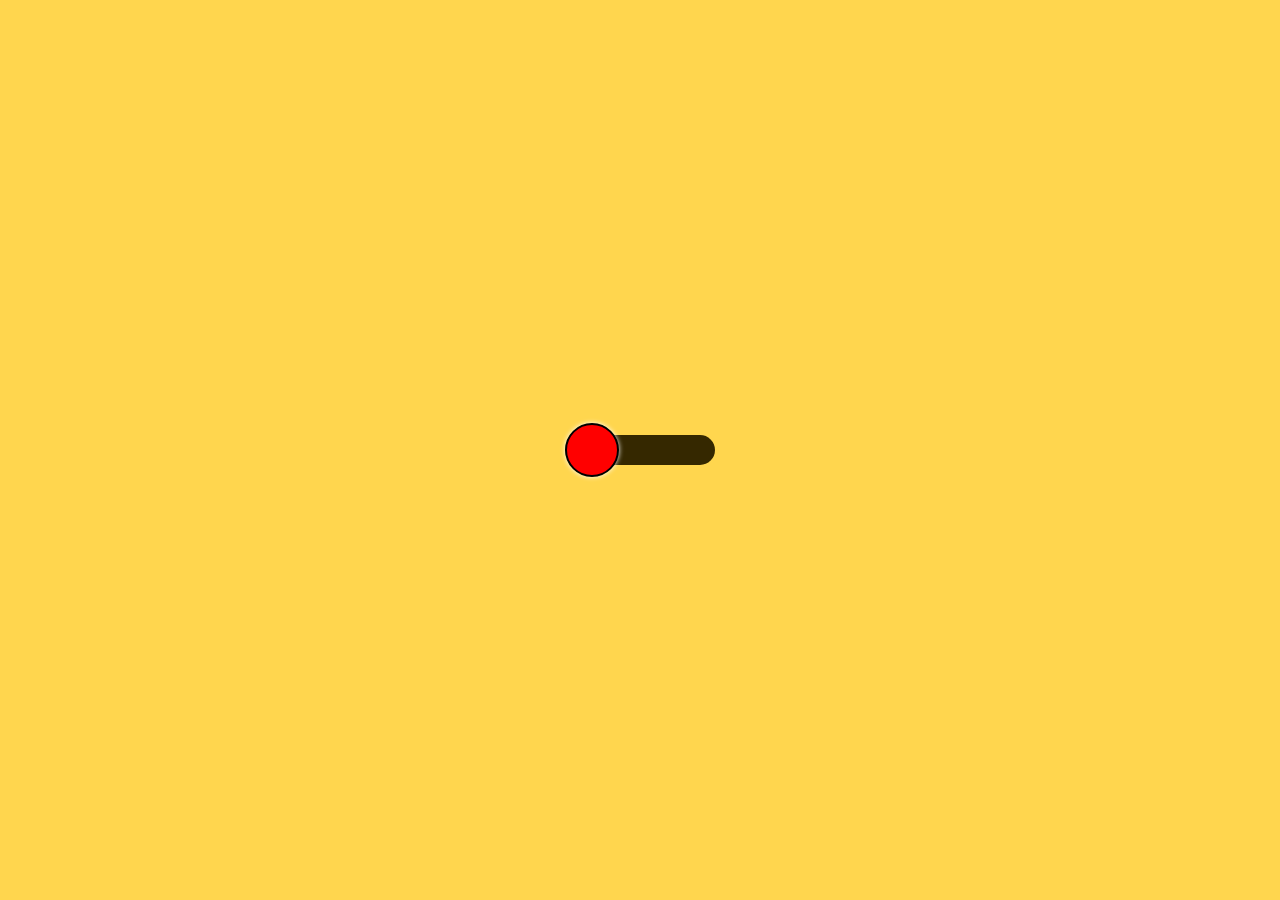
<file: 01-Toggle switch/index.html>
<!DOCTYPE html>
<html lang="fr">

<head>
  <meta charset="UTF-8">
  <meta http-equiv="X-UA-Compatible" content="IE=edge">
  <meta name="viewport" content="width=device-width, initial-scale=1.0">
  <link rel="stylesheet" href="style.css">
  <title>CSS - Toogle switch</title>
</head>

<body>



    <div class="box">
      <input type="checkbox" name="check" id="check">
      <label for="check"></label>
    </div>

</body>

</html>
</file>
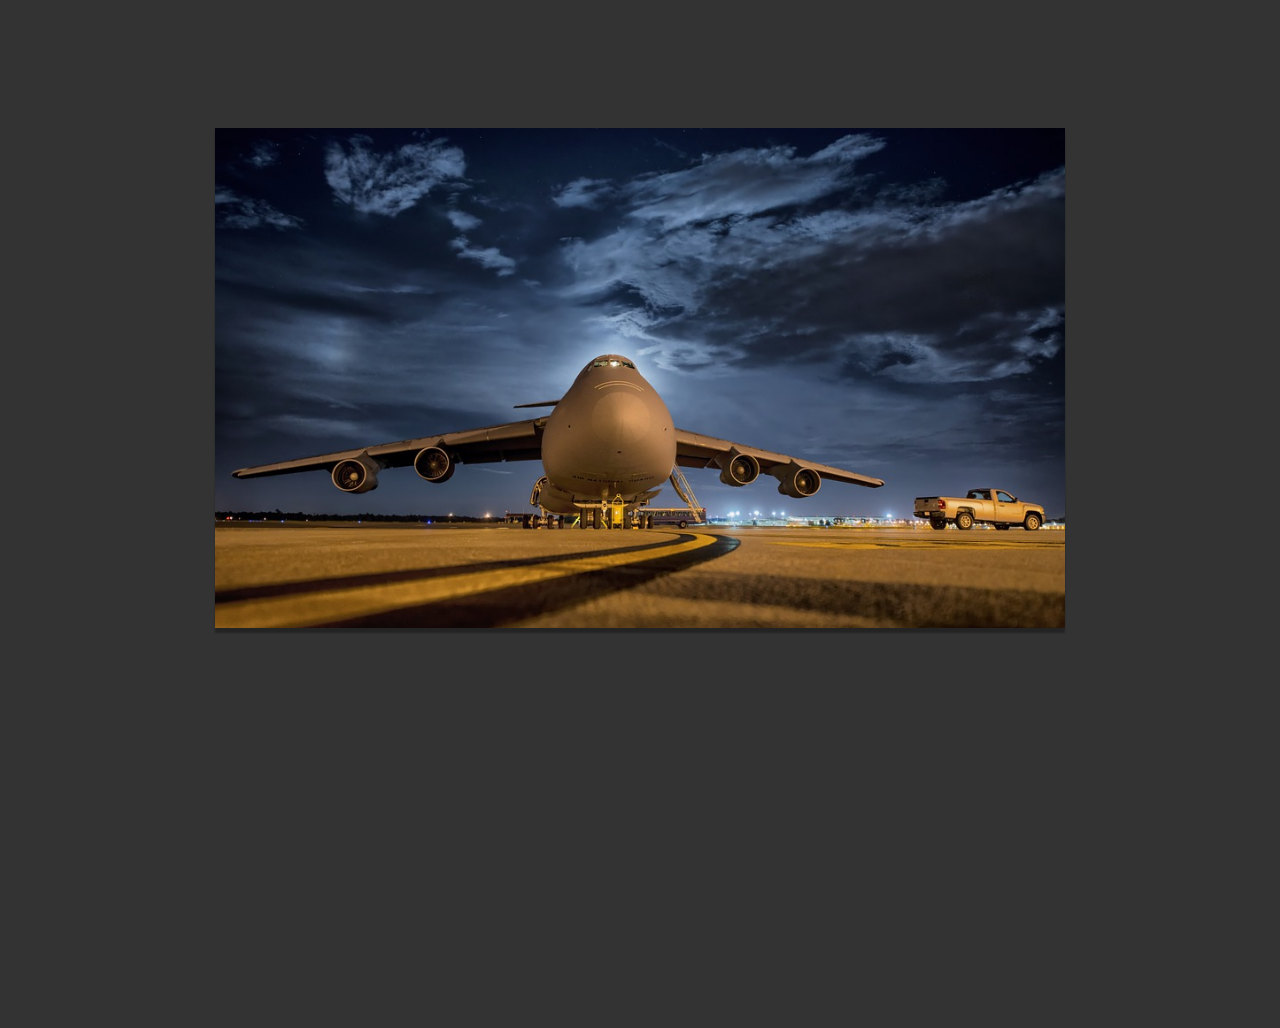
<file: 02-Carousel/index.html>
<!DOCTYPE html>
<html lang="en">
<head>
    <meta charset="UTF-8">
    <meta http-equiv="X-UA-Compatible" content="IE=edge">
    <meta name="viewport" content="width=device-width, initial-scale=1.0">
    <title>Carroussel</title>
    <link rel="stylesheet" href="style.css">
</head>
<body>


    <div class="box">
        <img class="img1" src="img/img1.jpg" alt="">
        <img class="img2" src="img/img2.jpg" alt="">
        <img class="img3" src="img/img3.jpg" alt="">
        <img class="img4" src="img/img4.jpg" alt="">
    </div>
    

    
</body>
</html>
</file>
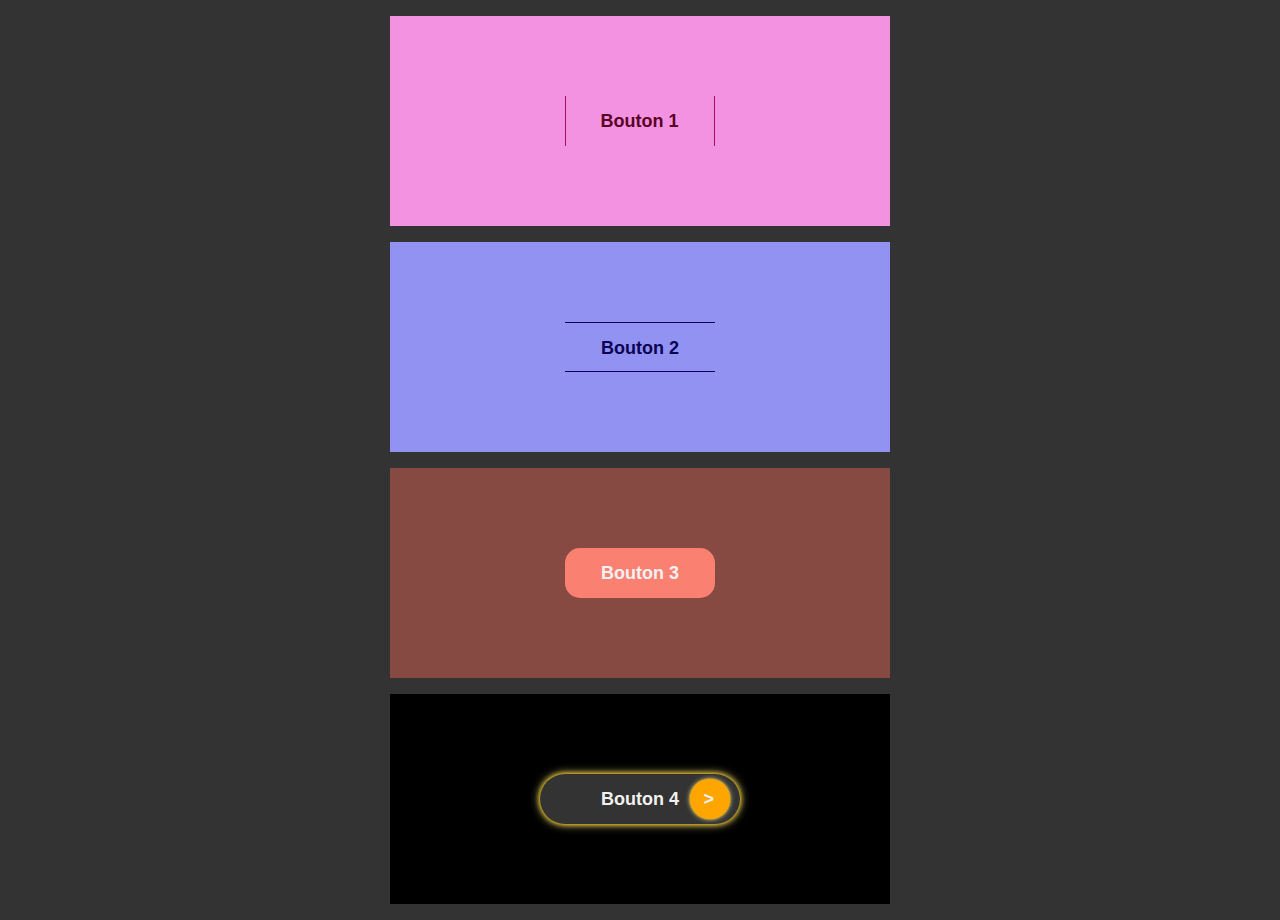
<file: 02.Boutons/index.html>
<!DOCTYPE html>
<html lang="en">
<head>

  <meta charset="UTF-8">
  <meta http-equiv="X-UA-Compatible" content="IE=edge">
  <meta name="viewport" content="width=device-width, initial-scale=1.0">
  <link rel="stylesheet" href="style.css">
  <link href="https://maxcdn.bootstrapcdn.com/font-awesome/4.7.0/css/font-awesome.min.css" rel="stylesheet">
  <title>HTML</title>
</head>


<body>

  <!-- Bouton 1 -->
  <div class="container-btns">
    <button class="btn btn1"></button>
  </div>
  
  <!-- Bouton 2 -->
  <div class="container-btns">
    <button class="btn btn2"></button>
  </div>
  
  <!-- Bouton 3 -->
  <div class="container-btns">
    <button class="btn btn3">Bouton 3</button>
  </div>
  
  <!-- Bouton 4 -->
  <div class="container-btns">
    <button class="btn btn-4">
      <p>Bouton 4</p> <span>></span>
    </button>
  </div>
  </div>



</div>



  
</body>
</html>
</file>
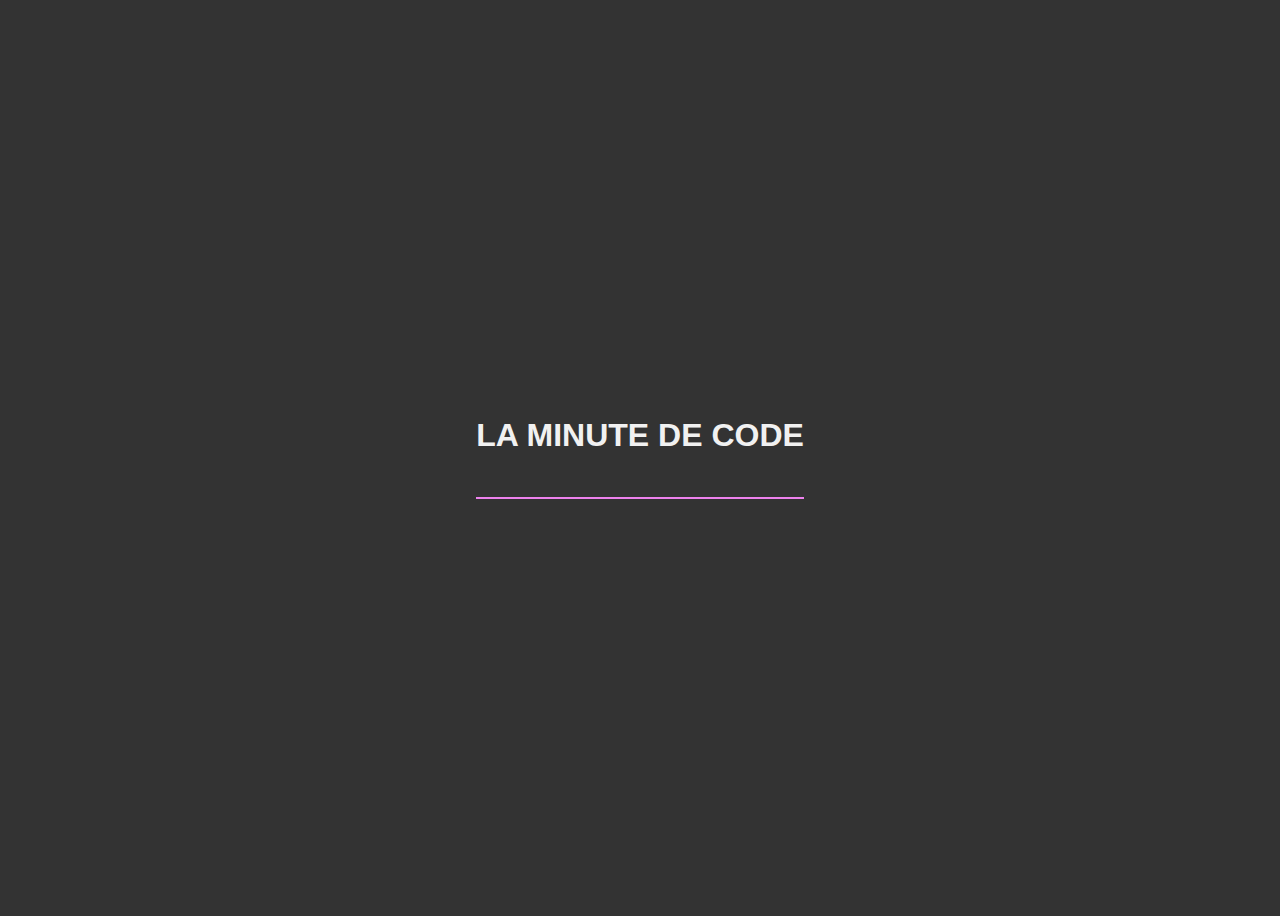
<file: 06-Animation text/index.html>
<!DOCTYPE html>
<html lang="fr">

<head>
  <meta charset="UTF-8">
  <meta http-equiv="X-UA-Compatible" content="IE=edge">
  <meta name="viewport" content="width=device-width, initial-scale=1.0">
  <link rel="stylesheet" href="https://stackpath.bootstrapcdn.com/font-awesome/4.7.0/css/font-awesome.min.css">
  <link rel="stylesheet" href="style.css">
  <title>Textes animés</title>
</head>

<body>
 

    <h1>La minute de code
      <span>UI design</span>
      <span>UX design</span>
      <span>Front-end</span>
      <span>Back-end</span>
    
    </h1>

</body>

</html>
</file>
<file: 01-Toggle switch/style.css>
* {
  box-sizing: border-box;
  margin: 0;
  padding: 0;
}

body {
  height: 100vh;
  display: flex;
  justify-content: center;
  align-items: center;
  background: #ffd64e;
}

/*  ------------------------------------- Checkbox ------------------------------------- */

.box label {
  display: block;
  width: 150px;
  height: 30px;
  background: rgb(53, 40, 0);
  cursor: pointer;
  position: relative;
  border-radius: 15px
}

.box label::after {
  content: "";
  display: block;
  width: 50px;
  height: 50px;
  border-radius: 50%;
  background: rgb(255, 0, 0);
  position: absolute;
  top: 50%;
  left: 0;
  transform: translateY(-50%);
  border: 2px solid rgb(0, 0, 0);
  box-shadow: 0 0 5px rgb(255, 255, 255);
  transition: left 0.2s ease-in-out;
}

input:checked~label {
  background: rgb(75, 75, 75);
}

input:checked~label:after {
  background: rgb(51, 253, 0);
  border: 2px solid rgb(8, 8, 8);
  left: 100px;
}

.box input {
  display: none;
}
</file>
<file: 02-Carousel/style.css>
*, ::before, ::after {
    box-sizing: border-box;
    margin: 0;
    padding: 0;
}

body {
    font-family: Arial, Helvetica, sans-serif;
    padding: 0;
    height: 100vh;
    margin: 0;
    background: #333;
}


.box {
    width: 80%;
    max-width: 850px;
    height: 500px;
    margin: 10% auto;
    box-shadow: 0 5px 2px 0px rgb(0, 0, 0,0.3);
    position: relative;
    overflow: hidden;
}
img {
    width:100%;
    max-width: 850px;
    height: 100%;
    object-fit: cover;
}



.img1 {
    animation-name: image1;
    animation-duration: 10s;
    position: absolute;
    animation-iteration-count: infinite;
}

.img2 {
    animation-name: image2;
    animation-duration: 10s;
    position: absolute;
    animation-iteration-count: infinite;
}
.img3 {
    animation-name: image3;
    animation-duration: 10s;
    position: absolute;
    animation-iteration-count: infinite;
}
.img4 {
    animation-name: image4;
    animation-duration: 10s;
    position: absolute;
    animation-iteration-count: infinite;
    
}

@keyframes image1 {
0% {opacity: 1;}
25% {opacity: 0;}
50%{opacity: 0;}
75%{opacity: 0;}
100%{opacity: 1;}
    }
@keyframes image2 {
0% {opacity: 0;}
25% {opacity: 1;}
50%{opacity: 0;}
75%{opacity: 0;}
100%{opacity: 0;}
    }
@keyframes image3 {
0% {opacity: 0;}
25% {opacity: 0;}
50%{opacity: 1;}
75%{opacity: 0;}
100%{opacity: 0;}
    }
@keyframes image4 {
0% {opacity: 0;}
25% {opacity: 0;}
50%{opacity: 0;}
75%{opacity: 1;}
100%{opacity: 0;}
    }
</file>
<file: 02.Boutons/style.css>
/* #################################### Global */

*,
::before,
::after {
  box-sizing: border-box;
  margin: 0;
  padding: 0;
}

body {
  font-family: Arial, Helvetica, sans-serif;
  background: #333;
}

.container-btns {
  max-width: 500px;
  width: 100%;
  height: auto;
  padding: 5rem;
  margin: 1rem auto;
  display: flex;
  justify-content: center;
  align-items: center;
}

.container-btns:nth-child(1) {
  background: rgb(242, 146, 224);
}

.container-btns:nth-child(2) {
  background: rgb(146, 146, 242);
}

.container-btns:nth-child(3) {
  background: rgb(134, 74, 66);
}

.container-btns:nth-child(4) {
  background: #000;
}


.btn {
  width: 150px;
  height: 50px;
  outline: none;
  border: none;
  font-weight: 700;
  font-size: 18px;
  color: #f1f1f1;
  cursor: pointer;
}




/* #################################### Bouton 1 */

.btn1 {
  background: none;
  position: relative;
  overflow: hidden;
  z-index: 2;
}

.btn1::before {
  content: "Bouton 1";
  display: block;
  width: 100%;
  height: 100%;
  background: rgb(169, 12, 93);
  position: absolute;
  line-height: 50px;
  top: 0;
  left: -149px;
  border-right: 1px solid rgb(169, 12, 93);
  z-index: 1;
}

.btn1::after {
  content: "Bouton 1";
  display: block;
  width: 100%;
  height: 100%;
  color: rgb(91, 2, 38);
  position: absolute;
  line-height: 50px;
  text-align: center;
  border-right: 1px solid rgb(169, 12, 93);
  top: 0;
  right: 0;
  z-index: -1;
}

.btn1:hover.btn1::before {
  animation: btn1-before 0.3s ease-in-out forwards 0.3s;
}

@keyframes btn1-before {
  from {
    left: -150px;
  }

  to {
    left: 0px;
  }
}

.btn1:hover.btn1::after {
  animation: btn1-after 0.3s alternate ease-in-out forwards;
}

@keyframes btn1-after {
  from {
    right: 0px;
  }

  to {
    right: 250px;
  }
}




/* #################################### Bouton 2 */
.btn2 {
  background: none;
  position: relative;
  overflow: hidden;
  z-index: 2;
}

.btn2::before {
  content: "Bouton 2";
  display: block;
  width: 100%;
  height: 100%;
  border-top: 1px solid rgb(13, 3, 84);
  color: rgb(91, 74, 219);
  position: absolute;
  line-height: 50px;
  top: 49px;
  border-bottom: 1px solid rgb(91, 74, 219);
  z-index: 1;
}

.btn2::after {
  content: "Bouton 2";
  display: block;
  width: 100%;
  height: 100%;
  color: rgb(13, 3, 84);
  position: absolute;
  line-height: 50px;
  text-align: center;
  border-top: 1px solid rgb(13, 3, 84);
  top: 0;
  right: 0;
  z-index: -1;
}

.btn2:hover.btn2::before {
  animation: btn2-before 0.3s ease-in-out forwards 0.3s;
}

@keyframes btn2-before {
  from {
    border-top: 1px solid rgb(13, 3, 84);
    top: 50px;
  }

  to {
    border-top: 1px solid rgb(91, 74, 219);
    top: 0px;
  }
}

.btn2:hover.btn2::after {
  animation: btn2-after 0.3s alternate ease-in-out forwards;
}

@keyframes btn2-after {
  from {
    Top: 0px;
  }

  to {
    top: 50px;
  }
}



/* #################################### Bouton 3 */

.btn3 {
  border-radius: 15px;
  background: salmon;
  position: relative;
  overflow: hidden;
}


.btn3::after {
  content: "";
  display: block;
  width: 100%;
  height: 7px;
  position: absolute;
  top: 1rem;
  left: 150px;
  background: rgb(255, 255, 255, 0.2);
  transform: rotate(130deg);
}

.btn3::before {
  content: "";
  display: block;
  width: 100%;
  height: 10px;
  position: absolute;
  top: 1rem;
  left: 180px;
  background: rgb(255, 255, 255, 0.2);
  transform: rotate(130deg);
}

.btn3:hover {
  background: rgb(253, 171, 162);
}

.btn3:hover.btn3::after {
  animation: btn3 0.5s ease-in-out;
}

.btn3:hover.btn3::before {
  animation: btn3-2 0.5s ease-in-out;
}

@keyframes btn3 {
  from {
    left: 150px;
  }

  to {
    left: -120px;
  }
}

@keyframes btn3-2 {
  from {
    left: 180px;
  }

  to {
    left: -90px;
  }
}


/* #################################### Bouton 4 */

.btn-4 {
  outline: none;
  border: none;
  font-size: 18px;
  font-weight: 700;
  width: 200px;
  height: 50px;
  border-radius: 50px;
  background: #333;
  color: #f1f1f1;
  position: relative;
  cursor: pointer;
  box-shadow: 0 0 5px 0 rgb(255, 204, 0),
    0 0 10px 0 rgb(255, 233, 143);
  overflow: hidden;
}

.btn-4 p {
  line-height: 15px;
  transition: transform 1s ease-in-out,
    opacity 1s ease-in-out;
}

.btn-4 span {
  display: inline-block;
  width: 40px;
  height: 40px;
  border-radius: 9999px;
  background: orange;
  line-height: 40px;
  position: absolute;
  top: 50%;
  right: 10px;
  text-align: right;
  padding-right: 1rem;
  transform: translateY(-50%);
  box-shadow: 0 0 2px 0 rgb(255, 204, 0),
    0 0 5px 0 rgb(255, 233, 143);
  transition: width 1s ease-in-out,
    transform 1s ease-in-out;
}

.btn-4 span::after {
  content: "LETS GO";
  display: block;
  width: 100px;
  position: absolute;
  top: 50%;
  transform: translateY(-50%);
  right: -8rem;
  opacity: 0;
  transition: opacity 1s ease-in-out 0.5s,
    left 1s ease-in-out;
}

.btn-4:hover span {
  width: 180px;
  box-shadow: inset 0 0 8px rgba(0, 0, 0, 0.8)
}

.btn-4:hover span::after {
  opacity: 1;
  left: 1rem;
}

.btn-4:hover p {
  transform: translateX(-150px);
  opacity: 0;
}
</file>
<file: 06-Animation text/style.css>
body {
  height: 100vh;
  display: flex;
  justify-content: center;
  align-items: center;
  font-family: Arial, Helvetica, sans-serif;
  background: #333;
}

h1 {
  position: relative;
  text-transform: uppercase;
  height: 80px;

  color: #f1f1f1;
  overflow: hidden;
  border-bottom: 2px solid violet;
}

span {
  display: inline-block;
  width: 190px;
  height: 30px;
  line-height: 30px;
  text-align: center;
  border-radius: 5px;
  position: absolute;
  font-size: 12px;
  background: violet;
  bottom: -5rem;
  opacity: 0;
  right: 0;
  animation: anim-1 8s ease-in infinite;
}


@keyframes anim-1 {
  0% {
    bottom: -5rem;
    right: 0;
    opacity: 0
  }

  25% {
    bottom: 5px;
    right: 0;
    opacity: 1;
  }

  50% {
    bottom: -8rem;
    right: 0;
    opacity: 0
  }

  100% {
    bottom: -8rem;
    right: 0;
    opacity: 0
  }

}


span:nth-child(2) {
  animation-delay: 2s;
}

span:nth-child(3) {
  animation-delay: 4s;
}

span:nth-child(4) {
  animation-delay: 6s;
}
</file>
